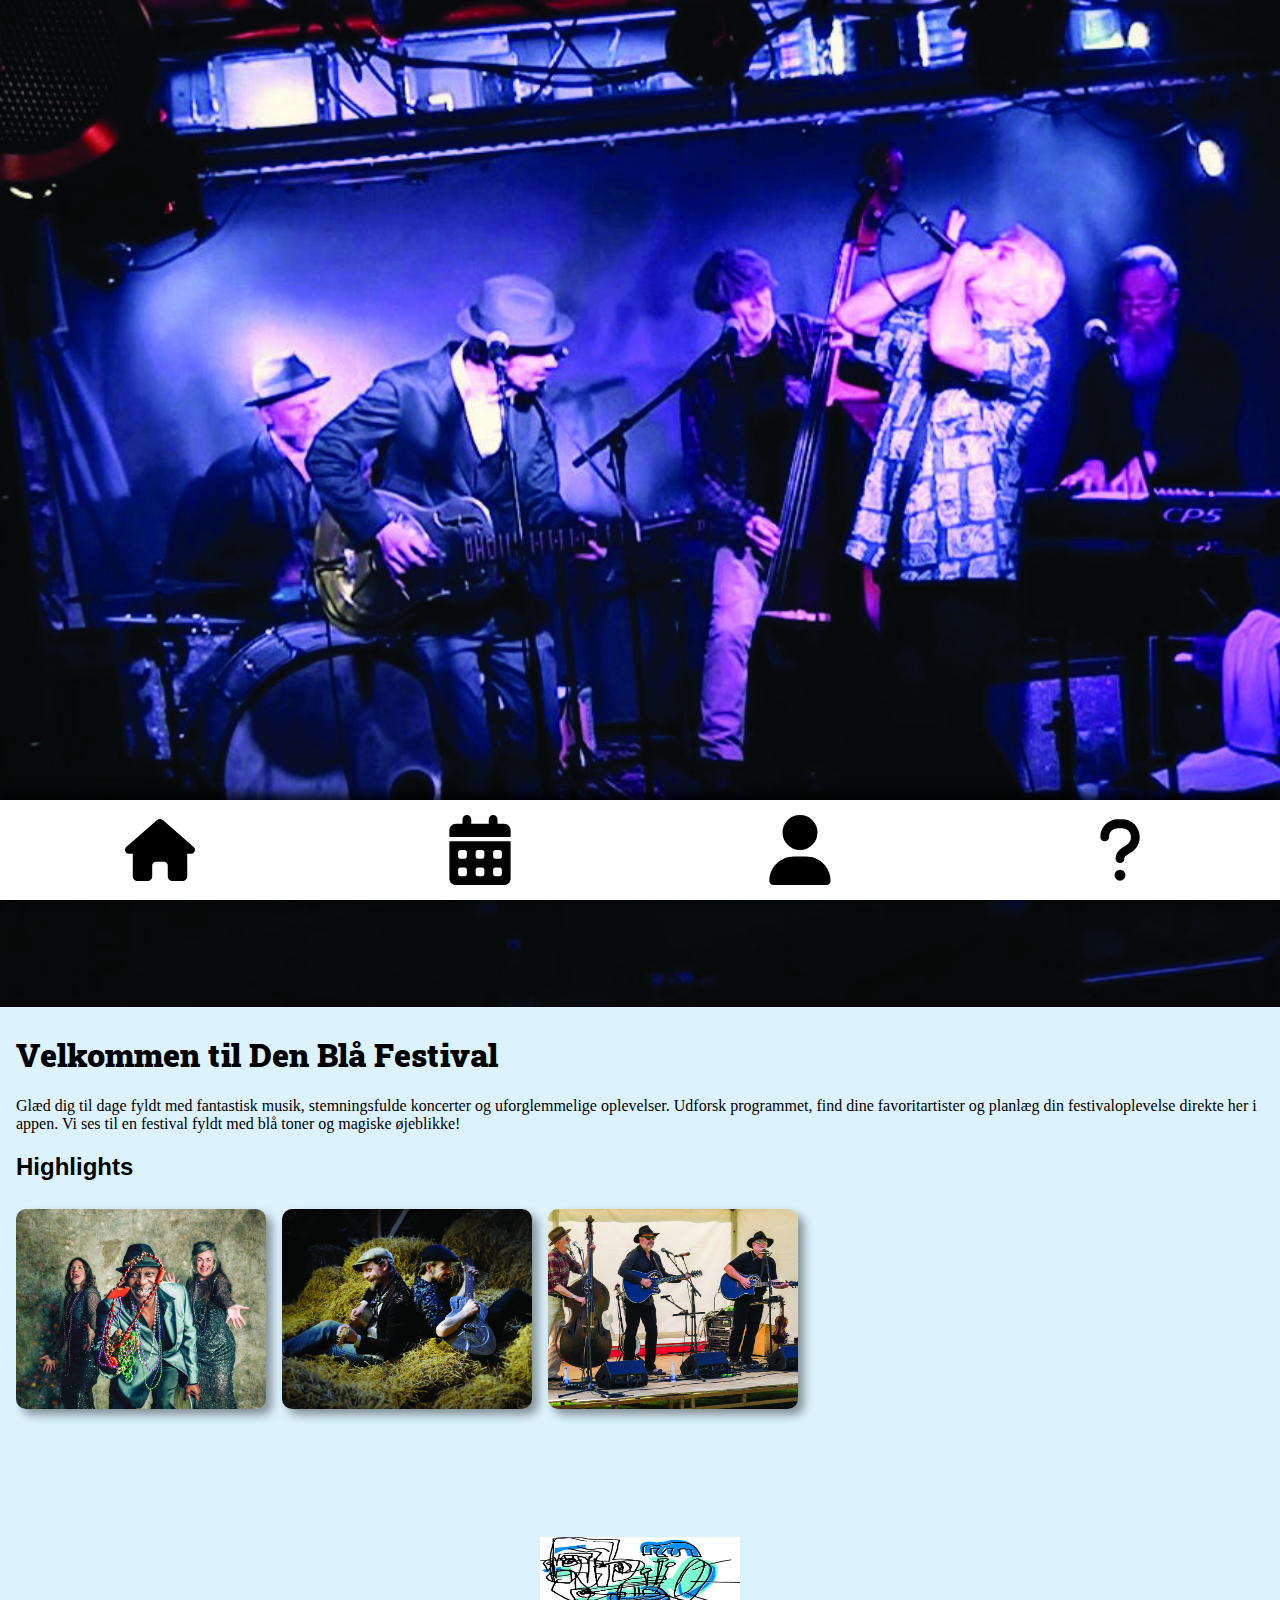
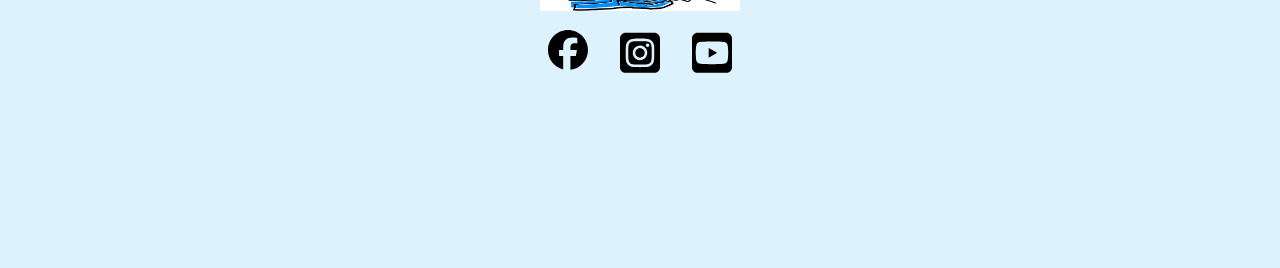
<file: Index.html>
<!DOCTYPE html>
<html lang="en">
<head>
  <meta charset="UTF-8" />
  <meta name="viewport" content="width=device-width, initial-scale=1.0" />
  <title>Den Blå Festival</title>
  <link rel="stylesheet" href="./assets/css/style.css" />
  <script src="./assets/js/app.js" defer></script>
</head>

<body>
  <div class="navbar">
   <a href="./Index.html"> <svg xmlns="http://www.w3.org/2000/svg"
      viewBox="0 0 576 512"><!--!Font Awesome Free 6.7.2 by @fontawesome - https://fontawesome.com License - https://fontawesome.com/license/free Copyright 2025 Fonticons, Inc.-->
      <path
        d="M575.8 255.5c0 18-15 32.1-32 32.1l-32 0 .7 160.2c0 2.7-.2 5.4-.5 8.1l0 16.2c0 22.1-17.9 40-40 40l-16 0c-1.1 0-2.2 0-3.3-.1c-1.4 .1-2.8 .1-4.2 .1L416 512l-24 0c-22.1 0-40-17.9-40-40l0-24 0-64c0-17.7-14.3-32-32-32l-64 0c-17.7 0-32 14.3-32 32l0 64 0 24c0 22.1-17.9 40-40 40l-24 0-31.9 0c-1.5 0-3-.1-4.5-.2c-1.2 .1-2.4 .2-3.6 .2l-16 0c-22.1 0-40-17.9-40-40l0-112c0-.9 0-1.9 .1-2.8l0-69.7-32 0c-18 0-32-14-32-32.1c0-9 3-17 10-24L266.4 8c7-7 15-8 22-8s15 2 21 7L564.8 231.5c8 7 12 15 11 24z" />
    </svg>
    </a>
    <a href="./programLokation.html"><svg xmlns="http://www.w3.org/2000/svg"
      viewBox="0 0 448 512"><!--!Font Awesome Free 6.7.2 by @fontawesome - https://fontawesome.com License - https://fontawesome.com/license/free Copyright 2025 Fonticons, Inc.-->
      <path
        d="M128 0c17.7 0 32 14.3 32 32l0 32 128 0 0-32c0-17.7 14.3-32 32-32s32 14.3 32 32l0 32 48 0c26.5 0 48 21.5 48 48l0 48L0 160l0-48C0 85.5 21.5 64 48 64l48 0 0-32c0-17.7 14.3-32 32-32zM0 192l448 0 0 272c0 26.5-21.5 48-48 48L48 512c-26.5 0-48-21.5-48-48L0 192zm64 80l0 32c0 8.8 7.2 16 16 16l32 0c8.8 0 16-7.2 16-16l0-32c0-8.8-7.2-16-16-16l-32 0c-8.8 0-16 7.2-16 16zm128 0l0 32c0 8.8 7.2 16 16 16l32 0c8.8 0 16-7.2 16-16l0-32c0-8.8-7.2-16-16-16l-32 0c-8.8 0-16 7.2-16 16zm144-16c-8.8 0-16 7.2-16 16l0 32c0 8.8 7.2 16 16 16l32 0c8.8 0 16-7.2 16-16l0-32c0-8.8-7.2-16-16-16l-32 0zM64 400l0 32c0 8.8 7.2 16 16 16l32 0c8.8 0 16-7.2 16-16l0-32c0-8.8-7.2-16-16-16l-32 0c-8.8 0-16 7.2-16 16zm144-16c-8.8 0-16 7.2-16 16l0 32c0 8.8 7.2 16 16 16l32 0c8.8 0 16-7.2 16-16l0-32c0-8.8-7.2-16-16-16l-32 0zm112 16l0 32c0 8.8 7.2 16 16 16l32 0c8.8 0 16-7.2 16-16l0-32c0-8.8-7.2-16-16-16l-32 0c-8.8 0-16 7.2-16 16z" />
    </svg>
    </a>
    <a href="./brugerprofil.html"><svg xmlns="http://www.w3.org/2000/svg"
      viewBox="0 0 448 512"><!--!Font Awesome Free 6.7.2 by @fontawesome - https://fontawesome.com License - https://fontawesome.com/license/free Copyright 2025 Fonticons, Inc.-->
      <path
        d="M224 256A128 128 0 1 0 224 0a128 128 0 1 0 0 256zm-45.7 48C79.8 304 0 383.8 0 482.3C0 498.7 13.3 512 29.7 512l388.6 0c16.4 0 29.7-13.3 29.7-29.7C448 383.8 368.2 304 269.7 304l-91.4 0z" />
    </svg>
    </a>
    <a href="./praktiskInfoOgKontakt.html"><svg xmlns="http://www.w3.org/2000/svg"
      viewBox="0 0 320 512"><!--!Font Awesome Free 6.7.2 by @fontawesome - https://fontawesome.com License - https://fontawesome.com/license/free Copyright 2025 Fonticons, Inc.-->
      <path
        d="M80 160c0-35.3 28.7-64 64-64l32 0c35.3 0 64 28.7 64 64l0 3.6c0 21.8-11.1 42.1-29.4 53.8l-42.2 27.1c-25.2 16.2-40.4 44.1-40.4 74l0 1.4c0 17.7 14.3 32 32 32s32-14.3 32-32l0-1.4c0-8.2 4.2-15.8 11-20.2l42.2-27.1c36.6-23.6 58.8-64.1 58.8-107.7l0-3.6c0-70.7-57.3-128-128-128l-32 0C73.3 32 16 89.3 16 160c0 17.7 14.3 32 32 32s32-14.3 32-32zm80 320a40 40 0 1 0 0-80 40 40 0 1 0 0 80z" />
    </svg>
    </a>
  </div>
  <header>
    <img src="./assets/img/img368.jpg" alt="">
  </header>
  <!-- --------------------------------------------------------- -->
  <main>
    <h1>Velkommen til Den Blå Festival</h1>
    <p>Glæd dig til dage fyldt med fantastisk musik, stemningsfulde koncerter og uforglemmelige oplevelser. Udforsk
      programmet, find dine favoritartister og planlæg din festivaloplevelse direkte her i appen. Vi ses til en festival
      fyldt med blå toner og magiske øjeblikke!</p>
  
  <!-- --------------------------------------------------------- -->
  <h2>Highlights</h2>
  <section class="events-container">
    <div class="event-img">
      <img src="./assets/img/img1163.jpg" alt="" />
    </div>
    <div class="event-img">
      <img src="./assets/img/img35.jpg" alt="" />
    </div>
    <div class="event-img">
      <img src="./assets/img/img721.jpg" alt="" />
    </div>
  </section>
  </main>
  <!-- --------------------------------------------------------- -->
  <footer>
    <div class="FooterImg">
      <img class="FooterLogo" src="./assets/img/img32.jpg" alt="">
    </div>
    <div class="divider">
      <div class="logos">
        <div class="logo" id="logo1"><svg xmlns="http://www.w3.org/2000/svg"
            viewBox="0 0 512 512"><!--!Font Awesome Free 6.7.2 by @fontawesome - https://fontawesome.com License - https://fontawesome.com/license/free Copyright 2025 Fonticons, Inc.-->
            <path
              d="M512 256C512 114.6 397.4 0 256 0S0 114.6 0 256C0 376 82.7 476.8 194.2 504.5V334.2H141.4V256h52.8V222.3c0-87.1 39.4-127.5 125-127.5c16.2 0 44.2 3.2 55.7 6.4V172c-6-.6-16.5-1-29.6-1c-42 0-58.2 15.9-58.2 57.2V256h83.6l-14.4 78.2H287V510.1C413.8 494.8 512 386.9 512 256h0z" />
          </svg></div>
        <div class="logo" id="logo2"><svg xmlns="http://www.w3.org/2000/svg"
            viewBox="0 0 448 512"><!--!Font Awesome Free 6.7.2 by @fontawesome - https://fontawesome.com License - https://fontawesome.com/license/free Copyright 2025 Fonticons, Inc.-->
            <path
              d="M194.4 211.7a53.3 53.3 0 1 0 59.3 88.7 53.3 53.3 0 1 0 -59.3-88.7zm142.3-68.4c-5.2-5.2-11.5-9.3-18.4-12c-18.1-7.1-57.6-6.8-83.1-6.5c-4.1 0-7.9 .1-11.2 .1c-3.3 0-7.2 0-11.4-.1c-25.5-.3-64.8-.7-82.9 6.5c-6.9 2.7-13.1 6.8-18.4 12s-9.3 11.5-12 18.4c-7.1 18.1-6.7 57.7-6.5 83.2c0 4.1 .1 7.9 .1 11.1s0 7-.1 11.1c-.2 25.5-.6 65.1 6.5 83.2c2.7 6.9 6.8 13.1 12 18.4s11.5 9.3 18.4 12c18.1 7.1 57.6 6.8 83.1 6.5c4.1 0 7.9-.1 11.2-.1c3.3 0 7.2 0 11.4 .1c25.5 .3 64.8 .7 82.9-6.5c6.9-2.7 13.1-6.8 18.4-12s9.3-11.5 12-18.4c7.2-18 6.8-57.4 6.5-83c0-4.2-.1-8.1-.1-11.4s0-7.1 .1-11.4c.3-25.5 .7-64.9-6.5-83l0 0c-2.7-6.9-6.8-13.1-12-18.4zm-67.1 44.5A82 82 0 1 1 178.4 324.2a82 82 0 1 1 91.1-136.4zm29.2-1.3c-3.1-2.1-5.6-5.1-7.1-8.6s-1.8-7.3-1.1-11.1s2.6-7.1 5.2-9.8s6.1-4.5 9.8-5.2s7.6-.4 11.1 1.1s6.5 3.9 8.6 7s3.2 6.8 3.2 10.6c0 2.5-.5 5-1.4 7.3s-2.4 4.4-4.1 6.2s-3.9 3.2-6.2 4.2s-4.8 1.5-7.3 1.5l0 0c-3.8 0-7.5-1.1-10.6-3.2zM448 96c0-35.3-28.7-64-64-64H64C28.7 32 0 60.7 0 96V416c0 35.3 28.7 64 64 64H384c35.3 0 64-28.7 64-64V96zM357 389c-18.7 18.7-41.4 24.6-67 25.9c-26.4 1.5-105.6 1.5-132 0c-25.6-1.3-48.3-7.2-67-25.9s-24.6-41.4-25.8-67c-1.5-26.4-1.5-105.6 0-132c1.3-25.6 7.1-48.3 25.8-67s41.5-24.6 67-25.8c26.4-1.5 105.6-1.5 132 0c25.6 1.3 48.3 7.1 67 25.8s24.6 41.4 25.8 67c1.5 26.3 1.5 105.4 0 131.9c-1.3 25.6-7.1 48.3-25.8 67z" />
          </svg></div>
        <div class="logo" id="logo3"><svg xmlns="http://www.w3.org/2000/svg"
            viewBox="0 0 448 512"><!--!Font Awesome Free 6.7.2 by @fontawesome - https://fontawesome.com License - https://fontawesome.com/license/free Copyright 2025 Fonticons, Inc.-->
            <path
              d="M282 256.2l-95.2-54.1V310.3L282 256.2zM384 32H64C28.7 32 0 60.7 0 96V416c0 35.3 28.7 64 64 64H384c35.3 0 64-28.7 64-64V96c0-35.3-28.7-64-64-64zm14.4 136.1c7.6 28.6 7.6 88.2 7.6 88.2s0 59.6-7.6 88.1c-4.2 15.8-16.5 27.7-32.2 31.9C337.9 384 224 384 224 384s-113.9 0-142.2-7.6c-15.7-4.2-28-16.1-32.2-31.9C42 315.9 42 256.3 42 256.3s0-59.7 7.6-88.2c4.2-15.8 16.5-28.2 32.2-32.4C110.1 128 224 128 224 128s113.9 0 142.2 7.7c15.7 4.2 28 16.6 32.2 32.4z" />
          </svg></div>
      </div>
    </div>
    <div class="spacer"></div>
  </footer>

</body>

</html>
</file>
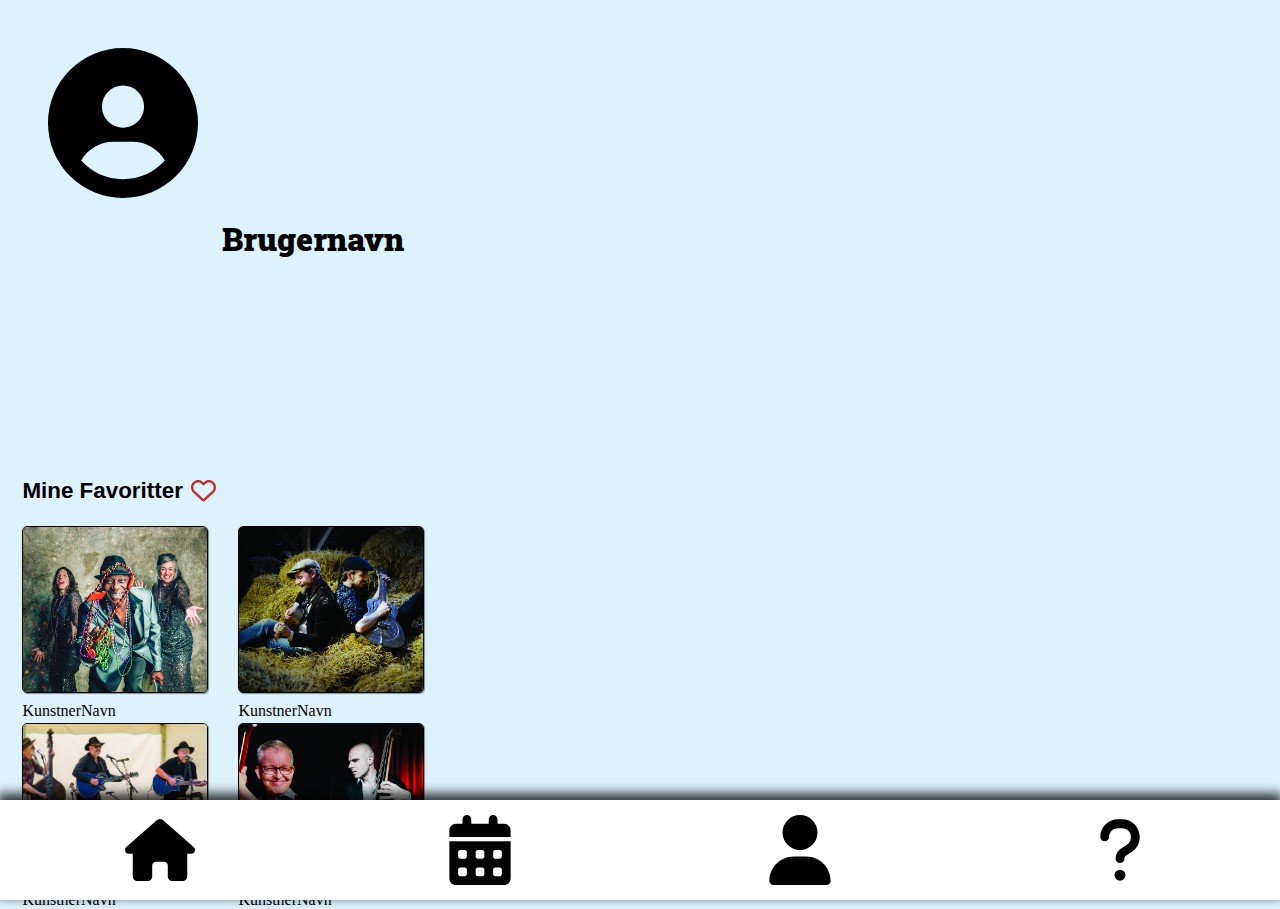
<file: brugerprofil.html>
<!DOCTYPE html>
<html lang="en">

<head>
    <meta charset="UTF-8" />
    <meta name="viewport" content="width=device-width, initial-scale=1.0" />
    <title>Den Blå Festival | Brugerprofil</title>
    <link rel="stylesheet" href="./assets/css/style.css" />
    <script src="./assets/js/app.js" defer></script>
</head>

<body>
    <div class="navbar">
        <a href="./Index.html"> <svg xmlns="http://www.w3.org/2000/svg"
                viewBox="0 0 576 512"><!--!Font Awesome Free 6.7.2 by @fontawesome - https://fontawesome.com License - https://fontawesome.com/license/free Copyright 2025 Fonticons, Inc.-->
                <path
                    d="M575.8 255.5c0 18-15 32.1-32 32.1l-32 0 .7 160.2c0 2.7-.2 5.4-.5 8.1l0 16.2c0 22.1-17.9 40-40 40l-16 0c-1.1 0-2.2 0-3.3-.1c-1.4 .1-2.8 .1-4.2 .1L416 512l-24 0c-22.1 0-40-17.9-40-40l0-24 0-64c0-17.7-14.3-32-32-32l-64 0c-17.7 0-32 14.3-32 32l0 64 0 24c0 22.1-17.9 40-40 40l-24 0-31.9 0c-1.5 0-3-.1-4.5-.2c-1.2 .1-2.4 .2-3.6 .2l-16 0c-22.1 0-40-17.9-40-40l0-112c0-.9 0-1.9 .1-2.8l0-69.7-32 0c-18 0-32-14-32-32.1c0-9 3-17 10-24L266.4 8c7-7 15-8 22-8s15 2 21 7L564.8 231.5c8 7 12 15 11 24z" />
            </svg>
        </a>
        <a href="./programLokation.html"><svg xmlns="http://www.w3.org/2000/svg"
                viewBox="0 0 448 512"><!--!Font Awesome Free 6.7.2 by @fontawesome - https://fontawesome.com License - https://fontawesome.com/license/free Copyright 2025 Fonticons, Inc.-->
                <path
                    d="M128 0c17.7 0 32 14.3 32 32l0 32 128 0 0-32c0-17.7 14.3-32 32-32s32 14.3 32 32l0 32 48 0c26.5 0 48 21.5 48 48l0 48L0 160l0-48C0 85.5 21.5 64 48 64l48 0 0-32c0-17.7 14.3-32 32-32zM0 192l448 0 0 272c0 26.5-21.5 48-48 48L48 512c-26.5 0-48-21.5-48-48L0 192zm64 80l0 32c0 8.8 7.2 16 16 16l32 0c8.8 0 16-7.2 16-16l0-32c0-8.8-7.2-16-16-16l-32 0c-8.8 0-16 7.2-16 16zm128 0l0 32c0 8.8 7.2 16 16 16l32 0c8.8 0 16-7.2 16-16l0-32c0-8.8-7.2-16-16-16l-32 0c-8.8 0-16 7.2-16 16zm144-16c-8.8 0-16 7.2-16 16l0 32c0 8.8 7.2 16 16 16l32 0c8.8 0 16-7.2 16-16l0-32c0-8.8-7.2-16-16-16l-32 0zM64 400l0 32c0 8.8 7.2 16 16 16l32 0c8.8 0 16-7.2 16-16l0-32c0-8.8-7.2-16-16-16l-32 0c-8.8 0-16 7.2-16 16zm144-16c-8.8 0-16 7.2-16 16l0 32c0 8.8 7.2 16 16 16l32 0c8.8 0 16-7.2 16-16l0-32c0-8.8-7.2-16-16-16l-32 0zm112 16l0 32c0 8.8 7.2 16 16 16l32 0c8.8 0 16-7.2 16-16l0-32c0-8.8-7.2-16-16-16l-32 0c-8.8 0-16 7.2-16 16z" />
            </svg>
        </a>
        <a href="./brugerprofil.html"><svg xmlns="http://www.w3.org/2000/svg"
                viewBox="0 0 448 512"><!--!Font Awesome Free 6.7.2 by @fontawesome - https://fontawesome.com License - https://fontawesome.com/license/free Copyright 2025 Fonticons, Inc.-->
                <path
                    d="M224 256A128 128 0 1 0 224 0a128 128 0 1 0 0 256zm-45.7 48C79.8 304 0 383.8 0 482.3C0 498.7 13.3 512 29.7 512l388.6 0c16.4 0 29.7-13.3 29.7-29.7C448 383.8 368.2 304 269.7 304l-91.4 0z" />
            </svg>
        </a>
        <a href="./praktiskInfoOgKontakt.html"><svg xmlns="http://www.w3.org/2000/svg"
                viewBox="0 0 320 512"><!--!Font Awesome Free 6.7.2 by @fontawesome - https://fontawesome.com License - https://fontawesome.com/license/free Copyright 2025 Fonticons, Inc.-->
                <path
                    d="M80 160c0-35.3 28.7-64 64-64l32 0c35.3 0 64 28.7 64 64l0 3.6c0 21.8-11.1 42.1-29.4 53.8l-42.2 27.1c-25.2 16.2-40.4 44.1-40.4 74l0 1.4c0 17.7 14.3 32 32 32s32-14.3 32-32l0-1.4c0-8.2 4.2-15.8 11-20.2l42.2-27.1c36.6-23.6 58.8-64.1 58.8-107.7l0-3.6c0-70.7-57.3-128-128-128l-32 0C73.3 32 16 89.3 16 160c0 17.7 14.3 32 32 32s32-14.3 32-32zm80 320a40 40 0 1 0 0-80 40 40 0 1 0 0 80z" />
            </svg>
        </a>
    </div>
    <!-- --------------------------------------------------------- -->
    <section class="BrugerProfil">
        <svg xmlns="http://www.w3.org/2000/svg"
            viewBox="0 0 512 512"><!--!Font Awesome Free 6.7.2 by @fontawesome - https://fontawesome.com License - https://fontawesome.com/license/free Copyright 2025 Fonticons, Inc.-->
            <path fill="#000000"
                d="M399 384.2C376.9 345.8 335.4 320 288 320l-64 0c-47.4 0-88.9 25.8-111 64.2c35.2 39.2 86.2 63.8 143 63.8s107.8-24.7 143-63.8zM0 256a256 256 0 1 1 512 0A256 256 0 1 1 0 256zm256 16a72 72 0 1 0 0-144 72 72 0 1 0 0 144z" />
        </svg>
        <H1>Brugernavn</H1>
    </section>

    <section class="FavoritArtister">
        <H2>Mine Favoritter </H2>
        <svg xmlns="http://www.w3.org/2000/svg"
            viewBox="0 0 512 512"><!--!Font Awesome Free 6.7.2 by @fontawesome - https://fontawesome.com License - https://fontawesome.com/license/free Copyright 2025 Fonticons, Inc.-->
            <path fill="#c72929"
                d="M225.8 468.2l-2.5-2.3L48.1 303.2C17.4 274.7 0 234.7 0 192.8l0-3.3c0-70.4 50-130.8 119.2-144C158.6 37.9 198.9 47 231 69.6c9 6.4 17.4 13.8 25 22.3c4.2-4.8 8.7-9.2 13.5-13.3c3.7-3.2 7.5-6.2 11.5-9c0 0 0 0 0 0C313.1 47 353.4 37.9 392.8 45.4C462 58.6 512 119.1 512 189.5l0 3.3c0 41.9-17.4 81.9-48.1 110.4L288.7 465.9l-2.5 2.3c-8.2 7.6-19 11.9-30.2 11.9s-22-4.2-30.2-11.9zM239.1 145c-.4-.3-.7-.7-1-1.1l-17.8-20-.1-.1s0 0 0 0c-23.1-25.9-58-37.7-92-31.2C81.6 101.5 48 142.1 48 189.5l0 3.3c0 28.5 11.9 55.8 32.8 75.2L256 430.7 431.2 268c20.9-19.4 32.8-46.7 32.8-75.2l0-3.3c0-47.3-33.6-88-80.1-96.9c-34-6.5-69 5.4-92 31.2c0 0 0 0-.1 .1s0 0-.1 .1l-17.8 20c-.3 .4-.7 .7-1 1.1c-4.5 4.5-10.6 7-16.9 7s-12.4-2.5-16.9-7z" />
        </svg>
    </section>
    <!-- ----------------------------------------------------------- -->

    <div class="imgContainer">
        <div class="favArtistCard1"><img src="./assets/img/img1163.jpg" alt="">
            <p>KunstnerNavn</p>
        </div>
        <div class="favArtistCard1"><img src="./assets/img/img35.jpg" alt="">
            <p>KunstnerNavn</p>
        </div>
        <div class="favArtistCard1"><img src="./assets/img/img721.jpg" alt="">
            <p>KunstnerNavn</p>
        </div>
        <div class="favArtistCard1"><img src="./assets/img/img817.jpg" alt="">
            <p>KunstnerNavn</p>
        </div>
    </div>
</body>
</html>
</file>
<file: assets/css/style.css>
@import url('https://fonts.googleapis.com/css2?family=Roboto+Slab:wght@100..900&display=swap');

body {
  margin: 0;
  padding: 0;
  background-color: #DCF2FD;
}

h1 {
  font-family: 'Roboto Slab', serif;
  font-weight: 900;
}
h2,
h3,
h4,
h5,
h6 {
  font-family: 'Roboto', sans-serif;
  text-align: left;
}

p {
  text-align: left;
  padding: 0;
  margin: 0;
  font-family: 'Montserrat';
}

a {
  text-decoration: none;
  font-family: 'Montserrat';

}

/* ---------------------------------------------------------------- */
/* FORSIDE */
/* ---------------------------------------------------------------- */
.navbar {
  height: 100px;
  width: 100%;
  bottom: 0px;
  position: fixed;
  z-index: 9999;
  background-color: white;
  display: flex;
  justify-content: space-around;
  box-shadow: 0px -5px 10px 2px rgba(0, 0, 0, 0.75);
}
.navbar svg {
  padding: 15px 0;
  width: 70px;
  height: 70px;
  
}
/* ---------------------------------------------------------------- */
/* Hero Picture */
header {
  width: 100vw;
  justify-content: center;
  overflow: hidden;
}

header img {
  width: 100%;
  height: 100%;
  object-fit: cover;
}

/* --------------------------------------------------------------- */
/* SECTION 1 */
main {
  justify-content: center;
  align-items: center;
  margin: 1rem;
}

/* --------------------------------------------------------------- */
/* SECTION 2 */
.section h2 {
  font-size: 1.5rem;
  margin: 1rem;
}

section {
  padding-top: 0.5rem;
  padding-bottom: 4rem;
}

.events-container {
  display: flex;
  gap: 1rem;
  overflow-x: auto;
  white-space: nowrap;
  overflow-x: auto;
  flex-wrap: nowrap;
}

.event-img {
  flex: 0 0 auto;
  width: 250px;
  height: 200px;
  border-radius: 10px;
  overflow: hidden;
  box-shadow: 6px 6px 10px rgba(2, 2, 2, 0.4);
}

.event-img img {
  width: 100%;
  height: 100%;
  object-fit: cover;

}

/* Gemmer Scrollbaren til at slide igennem billederne */
/* .events-container::-webkit-scrollbar {
    display: none;
} */

/* ---------------------------------------------------------------- */
/* Footer */
footer {
  display: flex;
  flex-direction: column;
  align-items: center;
  padding: 3rem 1rem;
}

.FooterLogo {
  width: 200px;
  height: 100%;
  object-fit: cover;
  padding-bottom: 15px;
}

.logos {
  display: flex;
  justify-content: space-between;
  gap: 2rem;
}

.logo {
  width: 40px;
  height: 40px;
}

.spacer {
  height: 150px;
}


/* ---------------------------------------------------------------- */
/* Program-Lokation */
/* ---------------------------------------------------------------- */


/* Section 1 - Buttons for Program-Lokation*/
.ProgramButtons {
  display: flex;
  justify-content: space-evenly;
  align-items: center;
  width: 100%;
  margin-top: 2rem;
}

.oval-button {
  padding: 0.4rem 1.2rem;
  font-size: 0.8em;
  background-color: #ffffff;
  color: rgb(0, 0, 0);
  border-radius: 30px;
  border: 1.5px solid #000000;
}
/* ---------------------------------------------------------------- */
/* Event container + Popup */
/* ---------------------------------------------------------------- */

#events-container1 {
  display: flex;
  flex-direction: column;
  padding: 20px;
  align-items: center;

}

.event-card {
  width: 90%;
  max-width: 350px;
  text-align: center;
  cursor: pointer;
  border-radius: 8px;
  background: white;
  box-shadow: 2px 2px 10px rgba(0, 0, 0, 0.1);

    border: 2px solid #ccc;
  padding: 15px;
  margin: 15px 0;
}

.event-card p {
  text-align: center;
}

.event-card div {
  margin: 20px;
}

.event-card h2 {
  text-align: center;
}

.event-card img {
  width: 100%;
  height: 200px;
  object-fit: cover;
  border-radius: 8px;
}

.popup {
  display: none;
  position: fixed;
  top: 0;
  left: 0;
  width: 100%;
  height: 100%;
  background-color: rgba(0, 0, 0, 0.398);
  backdrop-filter: blur(5px);
  justify-content: center;
  align-items: center;
}

.popup-indhold {
  background-color: rgb(108, 127, 160);
  color: white;
  padding: 20px;
  text-align: center;
  max-width: 350px;
  width: 90%;
  position: relative;
  border-radius: 8px;
}

.popup img {
  width: 100%;
  height: 250px;
  padding: 0%;
  border-radius: 8px;
  background-color: hotpink;
}

.popup-luk {
  position: absolute;
  top: 5px;
  right: 15px;
  font-size: 40px;
  cursor: pointer;
  color: rgba(255, 255, 255, 0.977);
}


/* ---------------------------------------------------------------- */
/* Praktisk Info & Kontakt */
/* ---------------------------------------------------------------- */

/* Section med Kontakt */
#PraktiskInfo{
display: block;
margin-inline:3rem  ;
}

h3 {
  color: #333;
  font-size: 1.2em;
  margin-bottom: 10px;
}

p {
  margin: 5px 0;
}

/* Artist Page */

#artist-container {
  display: grid;
  grid-template-columns: repeat(2, 1fr);
  justify-items: center;
}

img.artist-image {
  width: 150px;
  height: 150px;
  object-fit: cover;
  background-color: hotpink;
}

#artist-container .card p {
  width: 150px;
  padding-bottom: 20px;
  margin: 0;
  text-align: center;
}

#artist-section h2 {
  margin-left: 25px;
}

/* ---------------------------------------------------------------- */
/* Program Dato */
/* ---------------------------------------------------------------- */

.programButt {
  display: flex;
  flex-direction: column;
  align-items: center;
  gap: 15px;
}

.buttons-kontainer {
  display: flex;
  gap: 10px;
  justify-content: center;
}

.big-oval-button {
  padding: 0.6rem 1.6rem;
  font-size: 0.8em;
  background-color: #ffffff;
  color: rgb(0, 0, 0);
  border-radius: 30px;
  border: 1.5px solid #000000;
  margin-top: 32px
}

.billedeKalender {
  max-width: 100%;
}

/* ----------------------------------------------------------------- */
/* ---------------------------------------------------------------- */
.BrugerProfil {
  display: flex;
  margin: 3rem;
  padding: 0;
}

.BrugerProfil svg {
  height: 150px;
  width: 150px;
}

.BrugerProfil h1 {
  padding-block: calc(12.5%);
  padding-inline: 1.5rem;
}

/* ---------------------------------------------------------------- */
.FavoritArtister {
  display: flex;
  margin: 1.4rem;
  padding: 0;
}

.FavoritArtister h2 {
  font-size: 1.4em;
  margin-top: 0;
  margin-bottom: 0;
  padding-right: 0.5rem;
}

.FavoritArtister svg {
  height: 25px;
  width: 25px;
}

/* ---------------------------------------------------------------- */
.imgContainer {
  display: grid;
  grid-template-columns: repeat(2, 1fr);
  gap: 2rem;
  max-width: 400px;
  margin: 1.4rem;
}

.favArtistCard1 img {
  width: 100%;
  height: 100%;
  object-fit: cover;
  border-radius: 5px;
  border: 1px solid #000000;
  box-shadow: 1px 1px 1px rgba(2, 2, 2, 0.4);
}

.favArtistCard1 {
  position: relative;
}

/* ---------------------------------------------------------------- */
</file>
